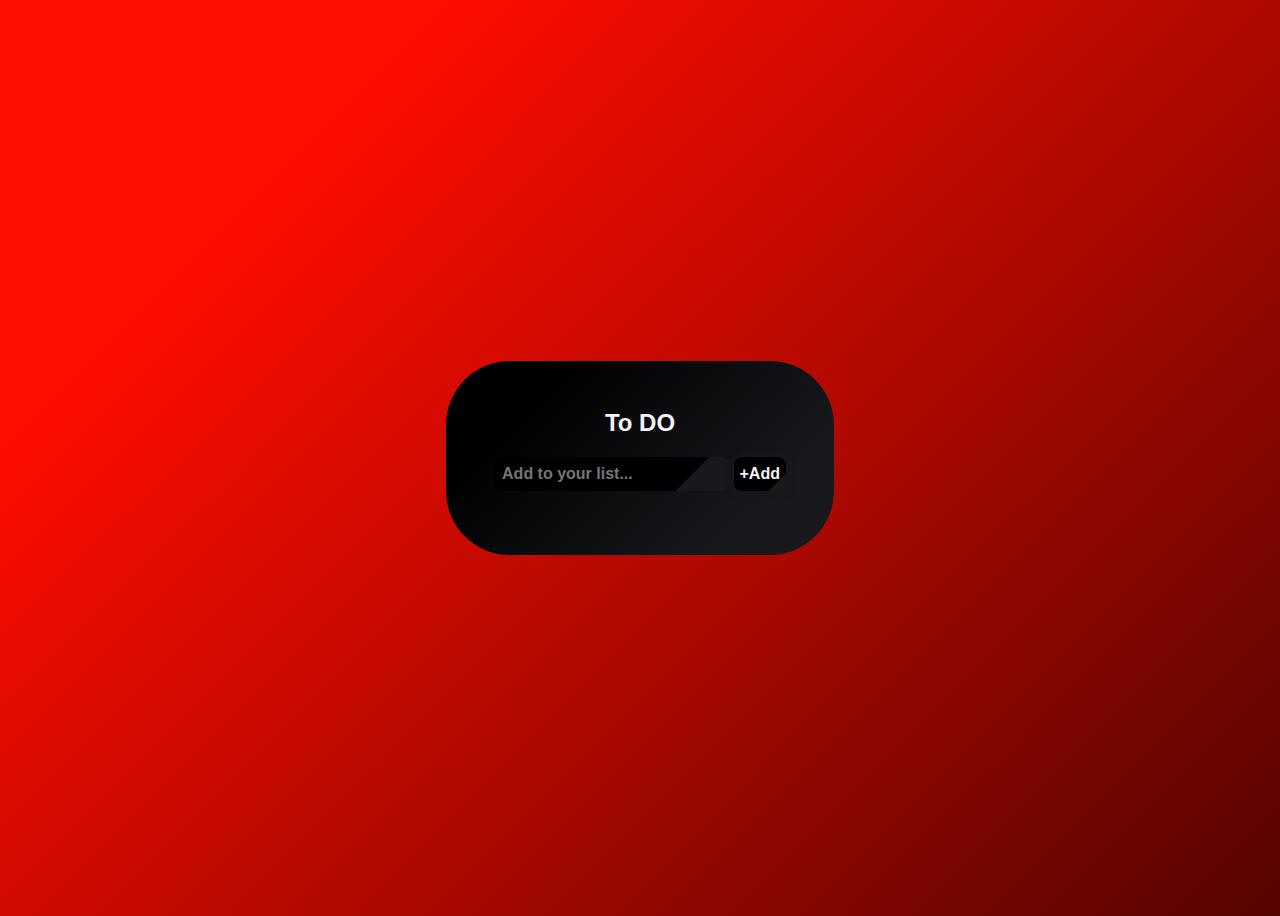
<file: Task2/index.html>
<!DOCTYPE html>
<html lang="en">
  <head>
    <meta charset="UTF-8" />
    <meta http-equiv="X-UA-Compatible" content="IE=edge" />
    <meta name="viewport" content="width=device-width, initial-scale=1.0" />
    <title>To Do List</title>
    <link
      rel="stylesheet"
      href="https://cdnjs.cloudflare.com/ajax/libs/font-awesome/6.2.1/css/all.min.css"
      integrity="sha512-MV7K8+y+gLIBoVD59lQIYicR65iaqukzvf/nwasF0nqhPay5w/9lJmVM2hMDcnK1OnMGCdVK+iQrJ7lzPJQd1w=="
      crossorigin="anonymous"
      referrerpolicy="no-referrer"
    />
    <link rel="stylesheet" href="" />
    <link rel="stylesheet" href="style.css" />
  </head>
  <body>
    <div class="main-container">
      <h2>To DO</h2>
      <form type="text" id="list-form">
        <input type="text" id="enter-list" placeholder="Add to your list..." />
        <button type="submit" for="enter-list" id="enter" class="btn">
          +Add
        </button>
        <ul id="item" class="item"></ul>
      </form>
      <script src="script.js"></script>
    </div>
  </body>
</html>
</file>
<file: Task2/style.css>
<link href="https://fonts.googleapis.com/css2?family=Source+Sans+Pro:wght@400;600;700;900&display=swap" rel="stylesheet">

*,
*::after,
*::before {
  margin: 0;
  padding: 0;
  box-sizing: border-box;
  outline: none;
}

:root {
  --red-bg: #ff0d00;
  --drk-black-bg: #000000;
  --red-clrrgba(250, 0, 0, 0.594)3);
  --blck-clr: #17191d;
  --silver-txt: #f2f2f7;
  --white-txt: #fdfdfd;
  --max-width: 1140px;
}

html {
  font-size: 16px;
  scroll-behavior: smooth;
}

body {
  font-family: "Source Sans Pro", sans-serif;
  background: linear-gradient(
    135deg,
    var(--red-bg) 20%,
    var(--drk-black-bg) 140%
  );
  display: flex;
  align-items: center;
  justify-content: center;
  height: 100vh;
}

a {
  text-decoration: none;
}

li {
  list-style: none;
}

img {
  width: 100%;
  height: auto;
}

.main-container {
  text-align: center;
  color: var(--silver-txt);
  background: linear-gradient(
    135deg,
    var(--drk-black-bg) 20%,
    var(--blck-clr) 80%
  );
  max-width: 100vw;
  max-height: 100%;
  margin: 3rem auto;
  padding: 3rem;
  border-radius: 4rem;
}

h2 {
  margin-top: 0rem;
  color: var(--silver-txt);
}

input {
  background-color: var(--blck-clr);
  border: none;
  border-radius: 0.5rem;
  padding: 0.5rem;
  background: linear-gradient(
    135deg,
    var(--drk-black-bg) 80%,
    var(--blck-clr) 20%
  );
  box-shadow: 1px 1px 5px 4px var(--red-clr);
  color: var(--silver-txt);
  font-size: 16px;
  font-weight: 600;
}

.btn {
  border: none;
  width: auto;
  height: 2.149375rem;
  border-radius: 0.5rem;
  color: var(--silver-txt);
  font-size: 16px;
  font-weight: 600;
  text-align: center;
  background: linear-gradient(
    135deg,
    var(--drk-black-bg) 80%,
    var(--blck-clr) 20%
  );
  box-shadow: 1px 1px 5px 4px var(--blck-clr);
  cursor: pointer;
}

.item-list {
  font-size: 16px;
  font-weight: 600;
  text-align: start;
  margin-top: 0.3rem;
}

.btn-icon {
  height: 1.2rem;
  width: auto;
  font-size: 16px;
  text-align: center;
  border: none;
  color: var(--silver-txt);
  background: none;
  cursor: pointer;
}
</file>
